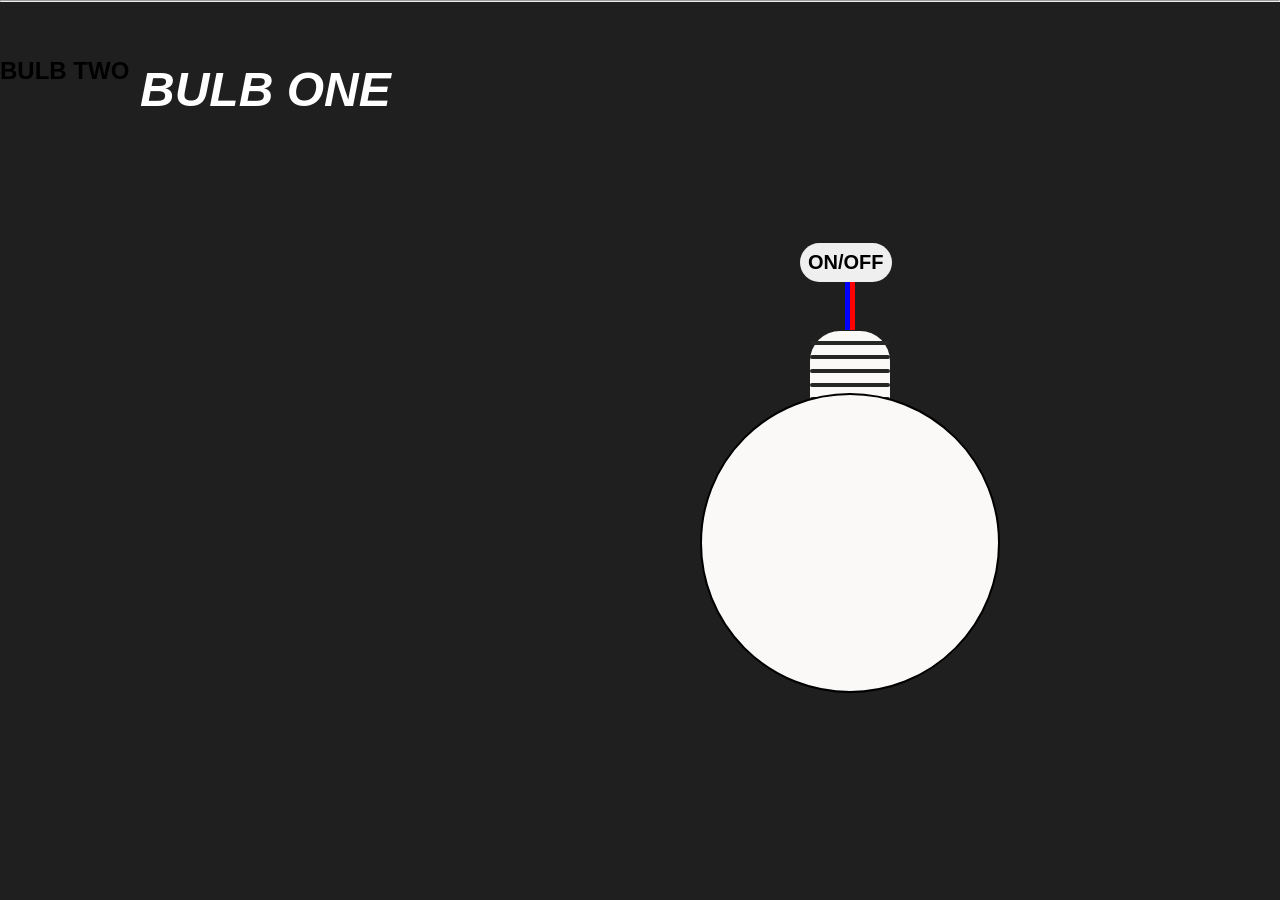
<file: buulb.html>
<!DOCTYPE html>
<html lang="en">
<head>
    <meta charset="UTF-8">
    <meta name="viewport" content="width=device-width, initial-scale=1.0">
    <title>bulb</title>
    <style>
        *{
            margin: 0px;
            padding: 0px;
            box-sizing: border-box;
            font-family: sans-serif;
        }
        h1{
            color: #fff;
            top: 60px;
            position: relative;
            margin-left: 140px;
            font-size: 3rem;
            font-style: oblique;
        }
        body{
            background-color: #1f1f1f;
        }
        .container{
            position: absolute;
            top: 30%;
            margin-left: 700px;
        }
        .container .wire{
            display: flex;
            align-items: center;
            justify-content: center;

        }
        .container .wire .wire1{
            width: 5px;
            height: 50px;
            background-color: blue;
            top: 10px;
            position: relative;
        }
        .container .wire .wire2{
            width: 5px;
            height: 50px;
            background-color: red;
            top: 10px;
            position: relative;
        }
        .container .holder{
            width: 80px;
            padding-top: 10px;
            height: 70px;
            background-color: #faf9f8;
            border-top-left-radius: 30px;
            border-top-right-radius: 30px;
            top: 11px;
            position: relative;
            margin-left: 110px;
        }
        .holder .line{
            display: flex;
            align-items: center;
            justify-content: center;
            width: 100%;
            height: 4px;
            background-color: #252725;
            margin-bottom: 10px;
            border-radius: 10px;
        }
        .container .bulb{
            position: relative;
            width: 300px;
            height: 300px;
            border-radius: 50%;
            top: 3px;
        }
        .glow{
             background-color: yellow;        
           box-shadow: 0px 14px 190px 57px yellow;
        }
        .border{
            border: 2px solid;
        }
        .bg{
            background-color: #faf9f8;
        }
        button{
            position: absolute;
            display: flex;
            align-items: center;
            justify-content: center;
            top: 27%;
            padding: 8px;
            border-radius: 30px;
            border: none;
            font-size: 20px;
            font-weight: 800;
            cursor: pointer;
             margin-left: 800px;
            transition: background-color 3s ease;
        }


    </style>
</head>
<body>
    <hr>
    <h1>BULB ONE</h1>
    
    <div class="container">
        <div class="wire">
            <div class="wire1"></div>
            <div class="wire2"></div>
        </div>
        <div class="holder">
            <div class="line"></div>
            <div class="line"></div>
            <div class="line"></div>
            <div class="line"></div>
            <div class="line"></div>
        </div>
        <div class="bulb bg border"></div>
    </div>
    <button>ON/OFF</button>



    <H2>BULB TWO</H2>
    <div id="main">
        <div class="line"></div>
    </div>
   
    <script>
        const bulb=document.querySelector('.bulb');
        const btn=document.querySelector('button');

        btn.addEventListener('click',()=>{
            bulb.classList.toggle('glow')
            bulb.classList.toggle('border')
            bulb.classList.toggle('bg')
        })

    </script>
</body>
</html>
</file>
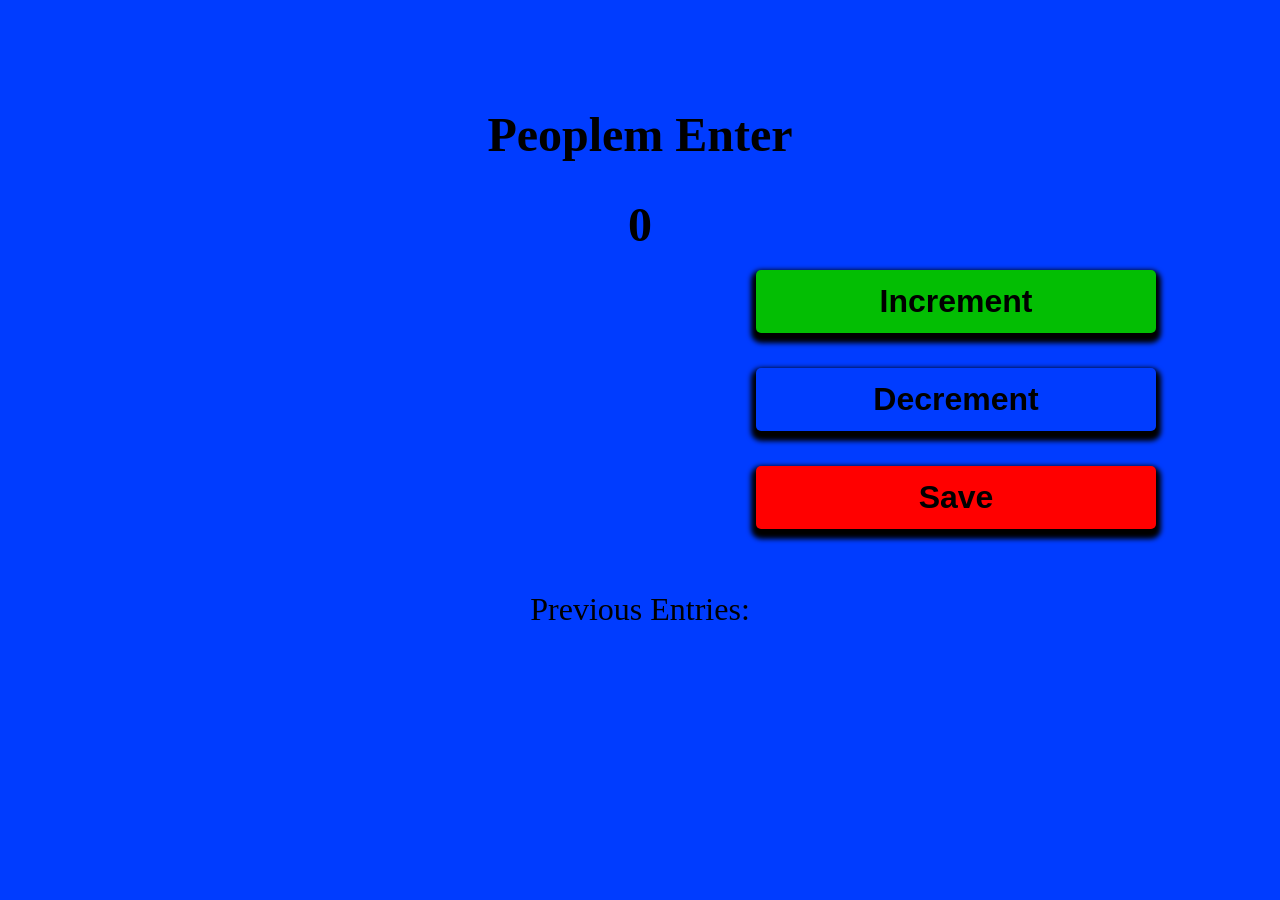
<file: videoass.html>
<!DOCTYPE html>
<html lang="en">
<head>
    <meta charset="UTF-8">
    <meta name="viewport" content="width=device-width, initial-scale=1.0">
    <title>increment/decrement</title>
</head>
<style>
    *{
        margin: 0px;
        padding: 0px;
        background-color: rgb(0, 60, 255);
    }
    .container{
        margin-top: 10vh;
        text-align: center;
        line-height: 90px;
    }
    
    h1{
        font-size: 3rem;
    }
    h2{
        font-size: 3rem;
    }
    .button{
        font-size: 2rem;
        margin-left: 84vh;
        padding: 13px;
        width: 400px;
        display: block;
        border: none;
        border-radius: 5px;
        box-shadow: 0px 5px 5px 5px black;
        font-weight: 700;
    }
    .button:hover{
        border: 2px solid white;
       cursor: pointer;
       color: #fff;
    }
    #b1{
        background-color: rgb(3, 190, 3);
        margin-bottom: 35px;
    }
    .text{
         margin-top: 35px;
        background-color: red;
         margin-bottom: 35px;
    }
    p{
        font-size: 2rem;
    }

</style>
<body>
    <div class="container">
    <h1>Peoplem Enter</h1>
    <h2 id="number" type="number">0</h2>
    
    <button  type="button" id="b1" onclick="increment()" class="button">Increment</button>
    <button type="button" id="b2" onclick="decrement()" class="button">Decrement</button>
    <button type="button" onclick="save()"  class="button text">Save</button>
    <p id="save" >Previous Entries:</p>
    </div>
     

    <script>
        let count=0;
        function increment(){
            count +=1;
            document.getElementById('number').innerHTML = count;
        }
        function decrement(){
            count -=1;
            if(count<0){
                count=0;
            }
            document.getElementById('number').innerHTML = count;
        }
        function save(){
            if(count>0){
                
            }
            document.getElementById('save').innerHTML += ""+count+",";

        }
    </script>
</body>
</html>
</file>
